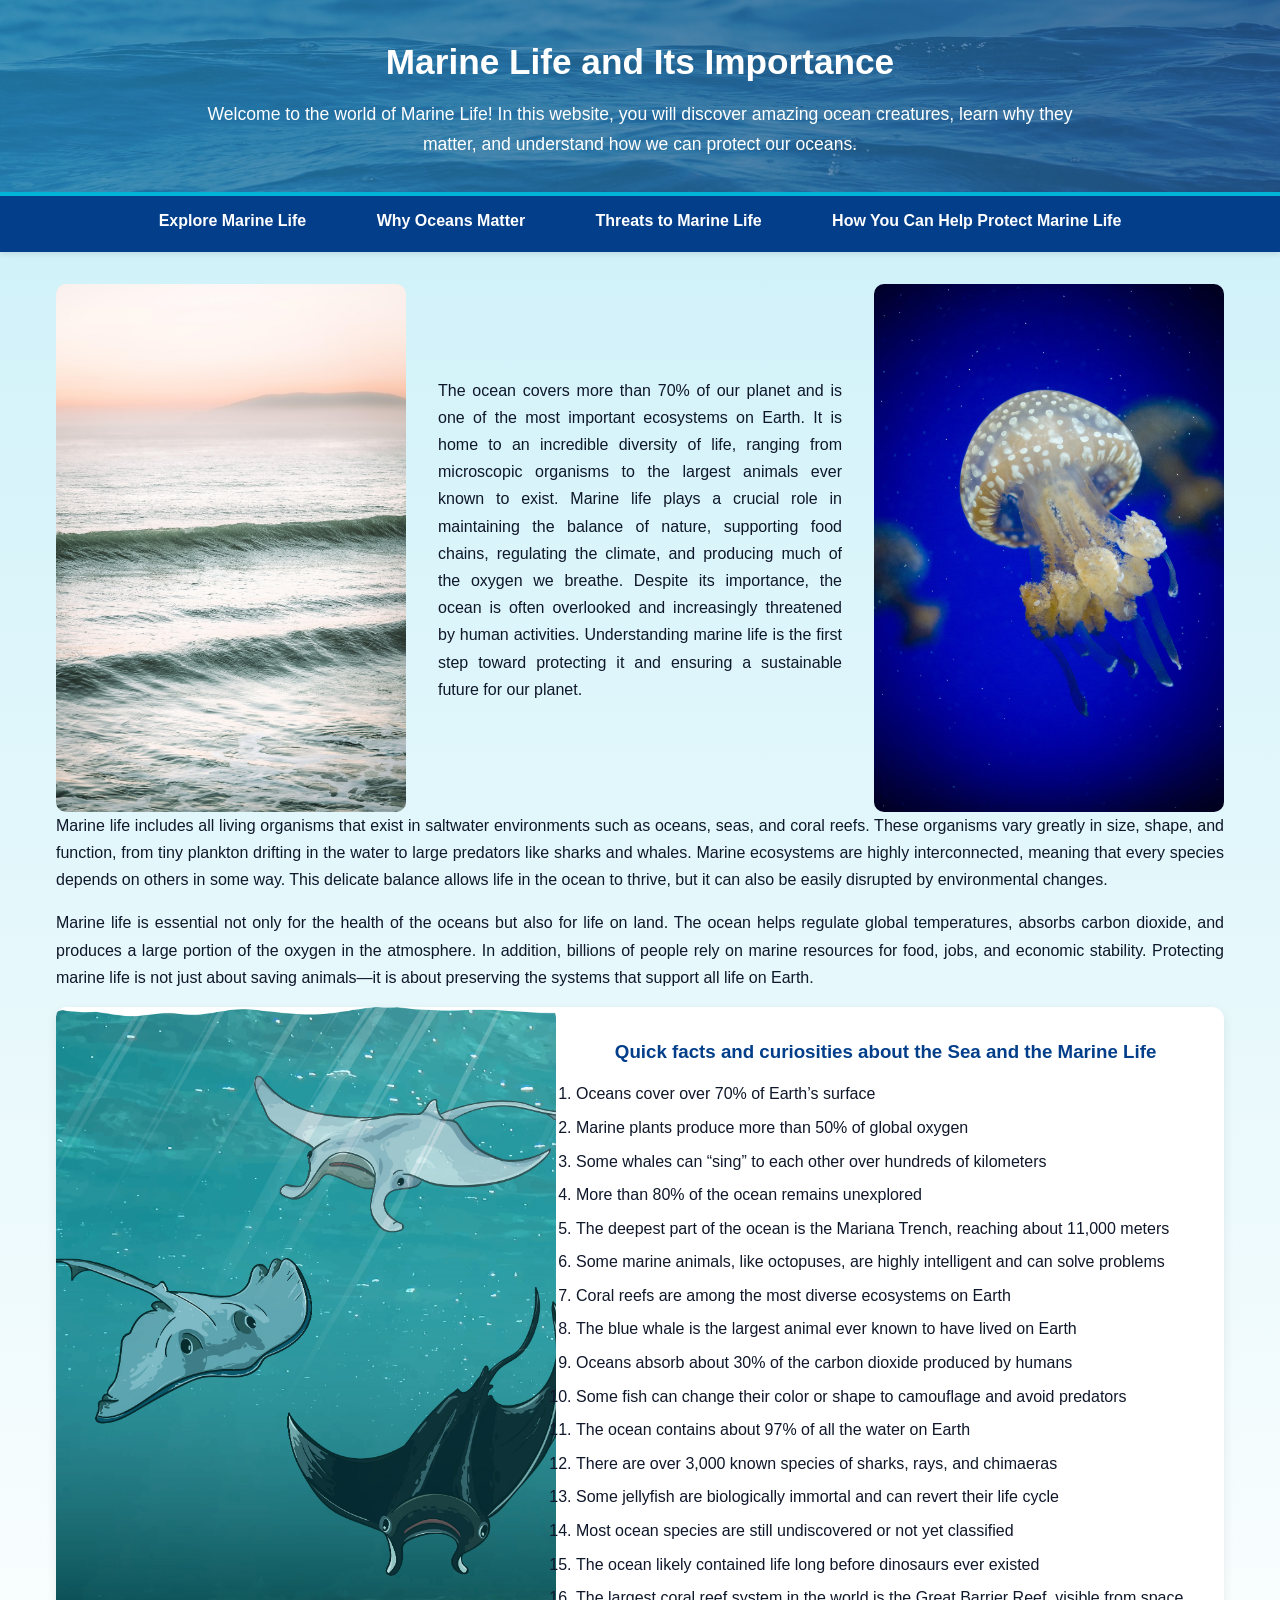
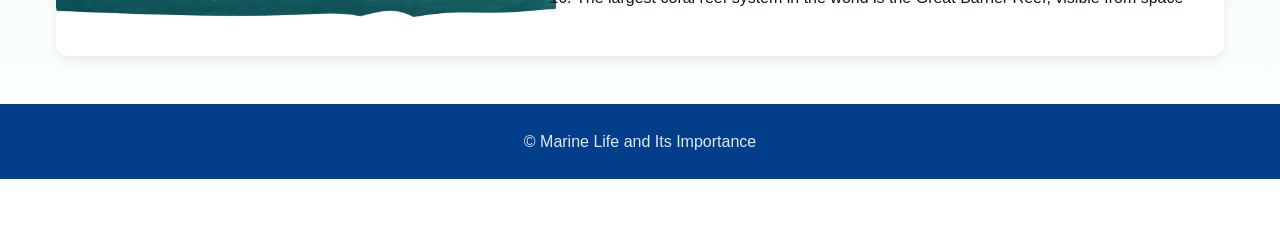
<file: index.html>
<!DOCTYPE html>
<html lang="en">
<head>
   <meta charset="UTF-8">
   <meta name="viewport" content="width=device-width, initial-scale=1.0">
   <title>Home | Marine Life and Its Importance</title>
   <link rel="stylesheet" href="styles.css">
</head>
<body>

   
   <header>
      <h1>Marine Life and Its Importance</h1> 
      <h2>Welcome to the world of Marine Life! In this website, you will discover amazing ocean creatures, learn why they matter, and understand how we can protect our oceans.</h2>
   </header>
   
   <nav>
       <ul>
           <li><a href="page2.html">Explore Marine Life</a></li>
           <li><a href="page3.html">Why Oceans Matter</a></li>
           <li><a href="page4.html">Threats to Marine Life</a></li>
           <li><a href="page5.html">How You Can Help Protect Marine Life</a></li>
       </ul>
   </nav>
   
    <main> 
       <div class="html-section wide-section">
           <img src="image folder/page 1 image - 2.jpg" alt="A simple picture of the ocean" class="side-img">
             <p class="center-text">
               The ocean covers more than 70% of our planet and is one of the most important ecosystems on Earth. 
               It is home to an incredible diversity of life, ranging from microscopic organisms to the largest animals ever known to exist. 
               Marine life plays a crucial role in maintaining the balance of nature, supporting food chains, regulating the climate, and producing much of the oxygen we breathe. 
               Despite its importance, the ocean is often overlooked and increasingly threatened by human activities. 
               Understanding marine life is the first step toward protecting it and ensuring a sustainable future for our planet.
              </p>
           <img src="image folder/page 1 image - 3.jpg" alt="A jellyfish in the ocean" class="side-img">
       </div>
   

   <p>
      Marine life includes all living organisms that exist in saltwater environments such as oceans, seas, and coral reefs. 
      These organisms vary greatly in size, shape, and function, from tiny plankton drifting in the water to large predators like sharks and whales. 
      Marine ecosystems are highly interconnected, meaning that every species depends on others in some way. 
      This delicate balance allows life in the ocean to thrive, but it can also be easily disrupted by environmental changes.
   </p>
   
   <p>
      Marine life is essential not only for the health of the oceans but also for life on land. 
      The ocean helps regulate global temperatures, absorbs carbon dioxide, and produces a large portion of the oxygen in the atmosphere. 
      In addition, billions of people rely on marine resources for food, jobs, and economic stability. 
      Protecting marine life is not just about saving animals—it is about preserving the systems that support all life on Earth.
   </p>


   <div class="facts-wrapper">

   <img src="image folder/page 1 image - 4.jpg" 
        alt="Some cartoon stingrays swimming in the ocean" 
        class="float-left img-home facts-image">

     <section class="facts-section">
        <h3 class="center-title">Quick facts and curiosities about the Sea and the Marine Life</h3>
            <ol>
              <li>Oceans cover over 70% of Earth’s surface</li>
              <li>Marine plants produce more than 50% of global oxygen</li>
              <li>Some whales can “sing” to each other over hundreds of kilometers</li>
              <li>More than 80% of the ocean remains unexplored</li>
              <li>The deepest part of the ocean is the Mariana Trench, reaching about 11,000 meters</li>
              <li>Some marine animals, like octopuses, are highly intelligent and can solve problems</li>
              <li>Coral reefs are among the most diverse ecosystems on Earth</li>
              <li>The blue whale is the largest animal ever known to have lived on Earth</li>
              <li>Oceans absorb about 30% of the carbon dioxide produced by humans</li>
              <li>Some fish can change their color or shape to camouflage and avoid predators</li>
              <li>The ocean contains about 97% of all the water on Earth</li>
              <li>There are over 3,000 known species of sharks, rays, and chimaeras</li>
              <li>Some jellyfish are biologically immortal and can revert their life cycle</li>
              <li>Most ocean species are still undiscovered or not yet classified</li>
              <li>The ocean likely contained life long before dinosaurs ever existed</li>
              <li>The largest coral reef system in the world is the Great Barrier Reef, visible from space</li>
          </ol>
      </section>
     </div>
   </main>
   
   <footer>
       <p> &copy; Marine Life and Its Importance</p>
   </footer>
</body>
</html>
</file>
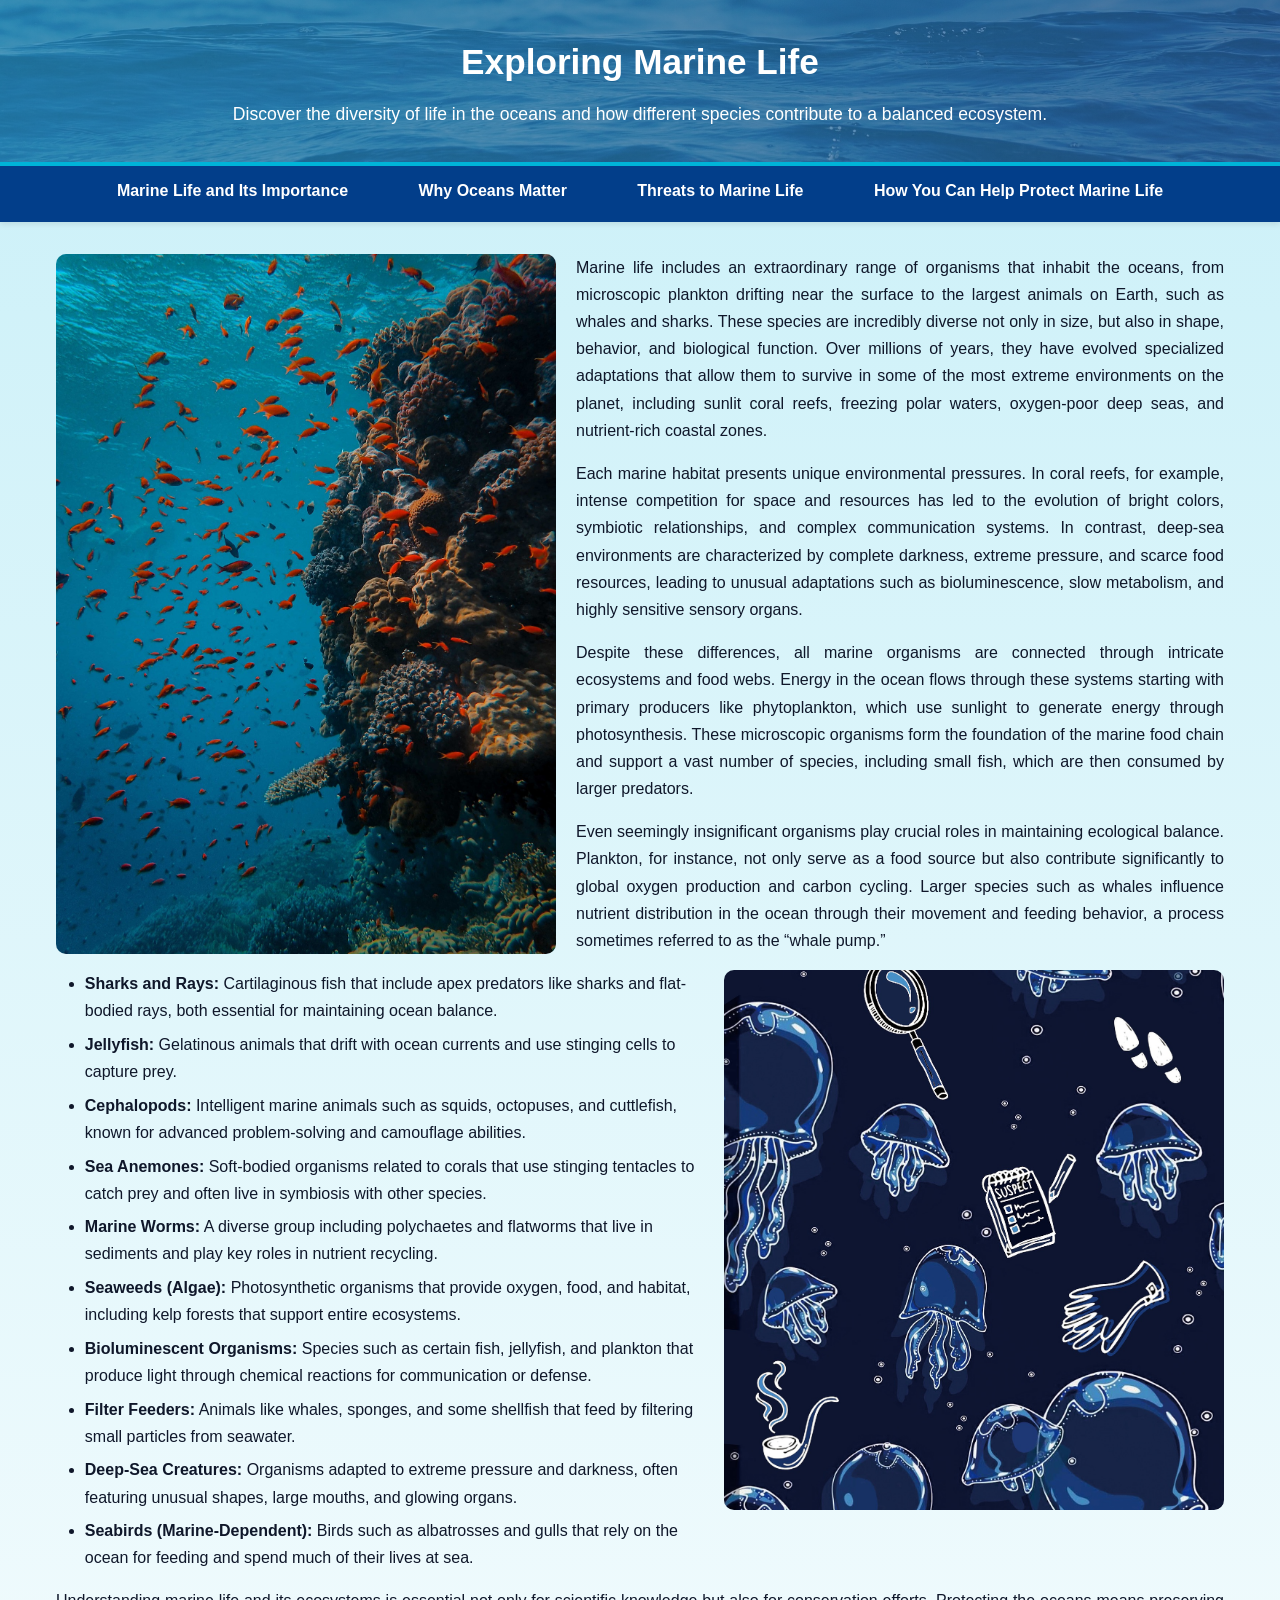
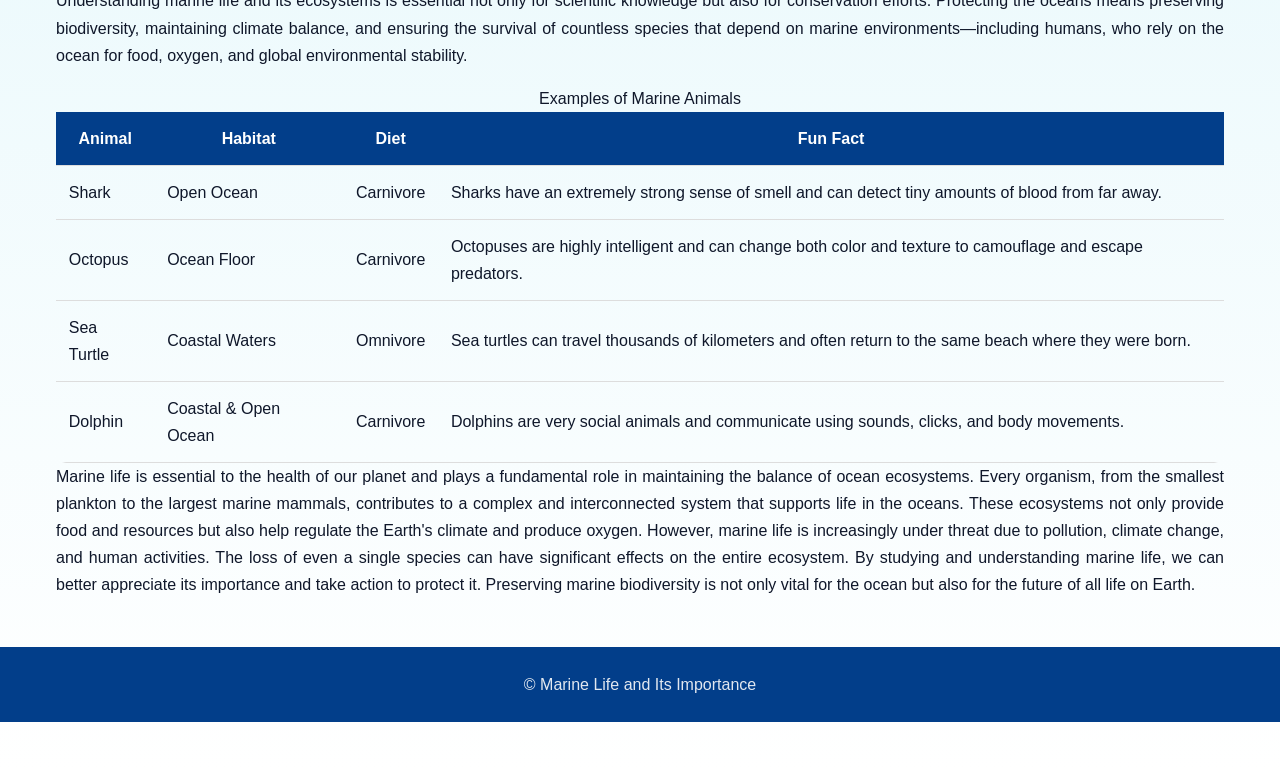
<file: page2.html>
<!DOCTYPE html>
<html lang="en">
<head>
   <meta charset="UTF-8">
   <meta name="viewport" content="width=device-width, initial-scale=1.0">
   <title>Exploring Marine Life | Marine Life and Its Importance</title>
   <link rel="stylesheet" href="styles.css">
</head>
<body>
   <header>
      <h1>Exploring Marine Life</h1> 
      <h2>Discover the diversity of life in the oceans and how different species contribute to a balanced ecosystem.</h2>
   </header>

   <nav>
       <ul>
           <li><a href="index.html">Marine Life and Its Importance</a></li>
           <li><a href="page3.html">Why Oceans Matter</a></li>
           <li><a href="page4.html">Threats to Marine Life</a></li>
           <li><a href="page5.html">How You Can Help Protect Marine Life</a></li>
       </ul>
   </nav>
   
   <main> 
      <img src="image folder/page 2 image - 1.jpg" 
           alt="A coral with a lot of fishes" 
           class="float-left img-tall">

          <p>
            Marine life includes an extraordinary range of organisms that inhabit the oceans, from microscopic plankton drifting near the surface to the largest animals on Earth, such as whales and sharks. 
            These species are incredibly diverse not only in size, but also in shape, behavior, and biological function. 
            Over millions of years, they have evolved specialized adaptations that allow them to survive in some of the most extreme environments on the planet, including sunlit coral reefs, freezing polar waters, oxygen-poor deep seas, and nutrient-rich coastal zones.
          </p>   
          <p>
            Each marine habitat presents unique environmental pressures. 
            In coral reefs, for example, intense competition for space and resources has led to the evolution of bright colors, symbiotic relationships, and complex communication systems. 
            In contrast, deep-sea environments are characterized by complete darkness, extreme pressure, and scarce food resources, leading to unusual adaptations such as bioluminescence, slow metabolism, and highly sensitive sensory organs.
          </p>   
          <p>
            Despite these differences, all marine organisms are connected through intricate ecosystems and food webs. 
            Energy in the ocean flows through these systems starting with primary producers like phytoplankton, which use sunlight to generate energy through photosynthesis. 
            These microscopic organisms form the foundation of the marine food chain and support a vast number of species, including small fish, which are then consumed by larger predators.
          </p>
          <p>
            Even seemingly insignificant organisms play crucial roles in maintaining ecological balance. 
            Plankton, for instance, not only serve as a food source but also contribute significantly to global oxygen production and carbon cycling. 
            Larger species such as whales influence nutrient distribution in the ocean through their movement and feeding behavior, a process sometimes referred to as the “whale pump.”
          </p>


      <img src="image folder/page 2 image - 2.jpg" 
           alt="A coral with a lot of fishes" 
           class="float-right img-medium">
      
        <ul>
            <li><b>Sharks and Rays:</b> Cartilaginous fish that include apex predators like sharks and flat-bodied rays, both essential for maintaining ocean balance.</li>

            <li><b>Jellyfish:</b> Gelatinous animals that drift with ocean currents and use stinging cells to capture prey.</li>

            <li><b>Cephalopods:</b> Intelligent marine animals such as squids, octopuses, and cuttlefish, known for advanced problem-solving and camouflage abilities.</li>

            <li><b>Sea Anemones:</b> Soft-bodied organisms related to corals that use stinging tentacles to catch prey and often live in symbiosis with other species.</li>

            <li><b>Marine Worms:</b> A diverse group including polychaetes and flatworms that live in sediments and play key roles in nutrient recycling.</li>

            <li><b>Seaweeds (Algae):</b> Photosynthetic organisms that provide oxygen, food, and habitat, including kelp forests that support entire ecosystems.</li>

            <li><b>Bioluminescent Organisms:</b> Species such as certain fish, jellyfish, and plankton that produce light through chemical reactions for communication or defense.</li>

            <li><b>Filter Feeders:</b> Animals like whales, sponges, and some shellfish that feed by filtering small particles from seawater.</li>

            <li><b>Deep-Sea Creatures:</b> Organisms adapted to extreme pressure and darkness, often featuring unusual shapes, large mouths, and glowing organs.</li>

            <li><b>Seabirds (Marine-Dependent):</b> Birds such as albatrosses and gulls that rely on the ocean for feeding and spend much of their lives at sea.</li>
        </ul>

      <p>
         Understanding marine life and its ecosystems is essential not only for scientific knowledge but also for conservation efforts. 
         Protecting the oceans means preserving biodiversity, maintaining climate balance, and ensuring the survival of countless species that depend on marine environments—including humans, who rely on the ocean for food, oxygen, and global environmental stability.
      </p>

      <table>
       <caption>Examples of Marine Animals</caption>
        <thead>
          <tr>
            <th>Animal</th>
            <th>Habitat</th>
            <th>Diet</th>
            <th>Fun Fact</th>
          </tr>
        </thead>
        <tbody>
          <tr>
            <td>Shark</td>
            <td>Open Ocean</td>
            <td>Carnivore</td>
            <td>Sharks have an extremely strong sense of smell and can detect tiny amounts of blood from far away.</td>
          </tr>
          <tr>
            <td>Octopus</td>
            <td>Ocean Floor</td>
            <td>Carnivore</td>
            <td>Octopuses are highly intelligent and can change both color and texture to camouflage and escape predators.</td>
          </tr>
          <tr>
            <td>Sea Turtle</td>
            <td>Coastal Waters</td>
            <td>Omnivore</td>
            <td>Sea turtles can travel thousands of kilometers and often return to the same beach where they were born.</td>
          </tr>
          <tr>
            <td>Dolphin</td>
            <td>Coastal & Open Ocean</td>
            <td>Carnivore</td>
            <td>Dolphins are very social animals and communicate using sounds, clicks, and body movements.</td>
          </tr>
        </tbody>
      </table>

      

      <p>
         Marine life is essential to the health of our planet and plays a fundamental role in maintaining the balance of ocean ecosystems. 
         Every organism, from the smallest plankton to the largest marine mammals, contributes to a complex and interconnected system that supports life in the oceans. 
         These ecosystems not only provide food and resources but also help regulate the Earth's climate and produce oxygen.

         However, marine life is increasingly under threat due to pollution, climate change, and human activities. 
         The loss of even a single species can have significant effects on the entire ecosystem. 
         By studying and understanding marine life, we can better appreciate its importance and take action to protect it. 
         Preserving marine biodiversity is not only vital for the ocean but also for the future of all life on Earth.
      </p>
      
   </main>
   
   <footer>
       <p> &copy; Marine Life and Its Importance</p>
   </footer>
   
</body>
</html>
</file>
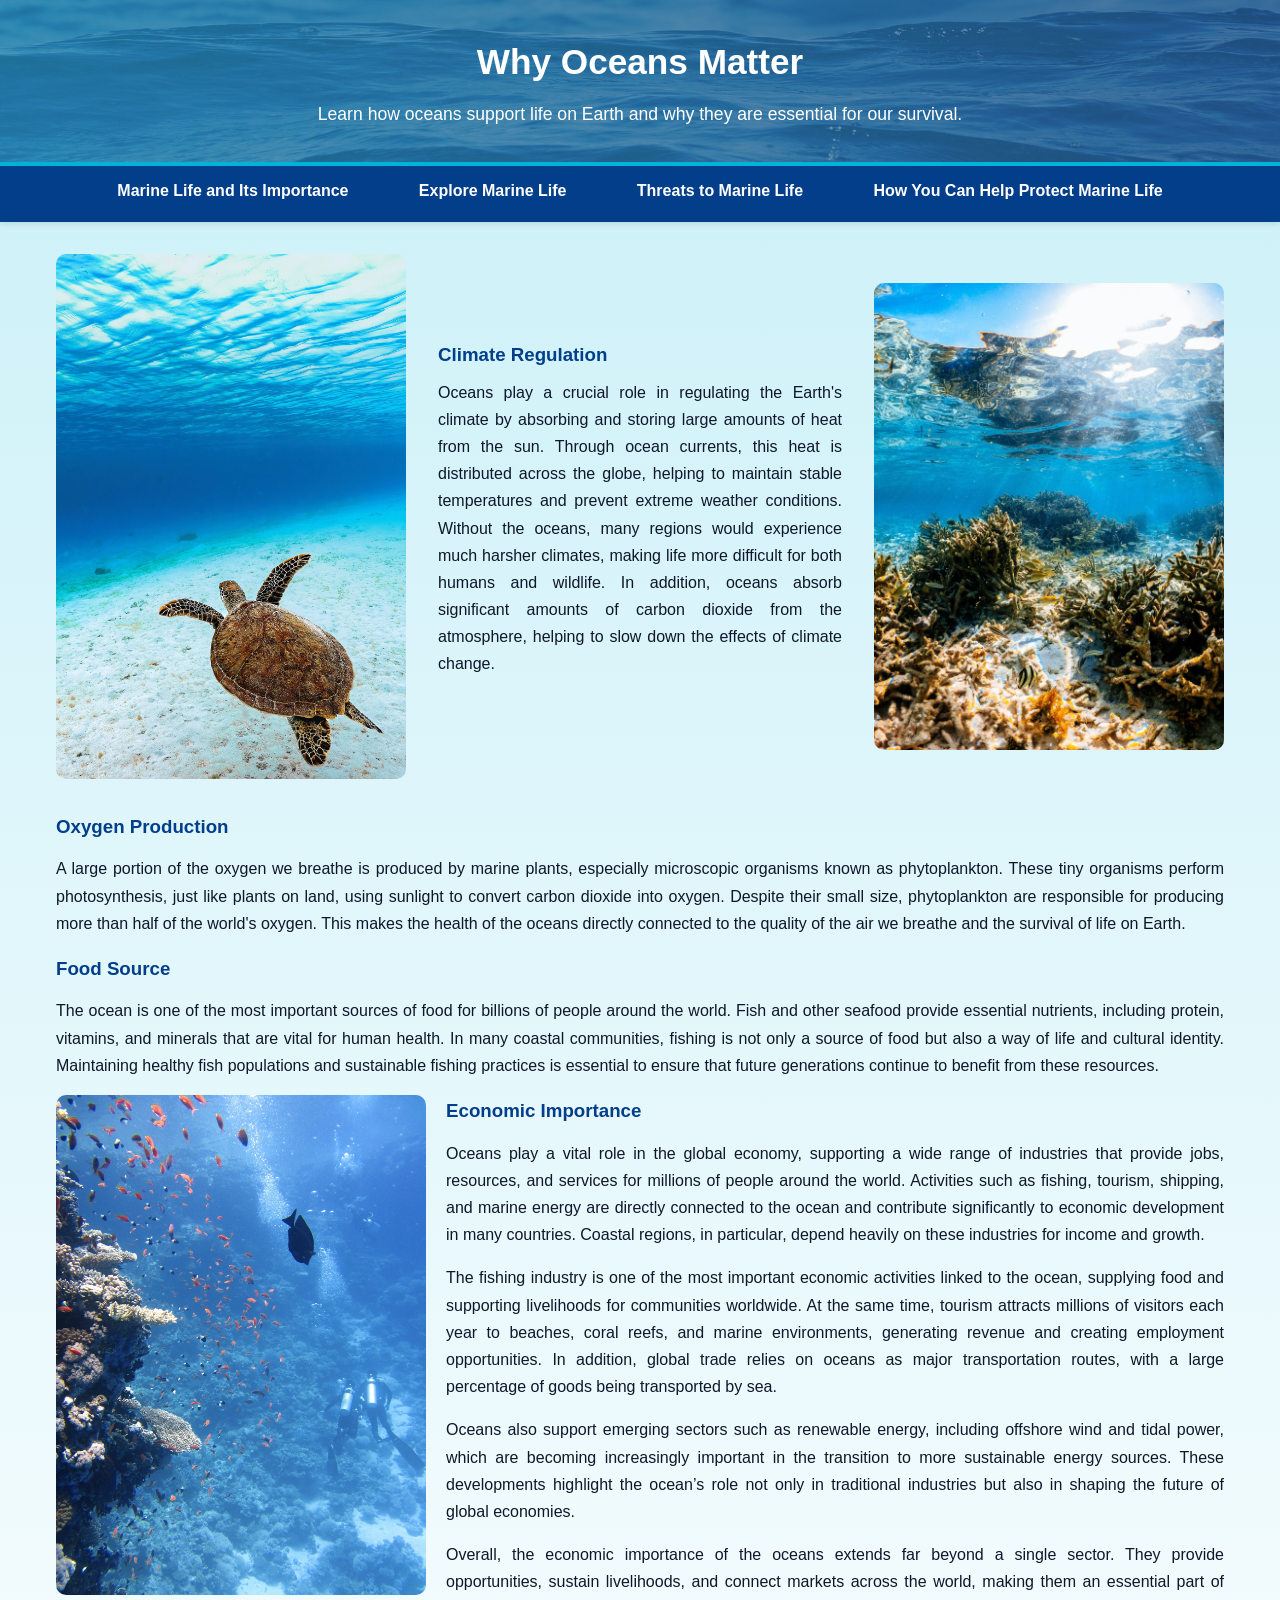
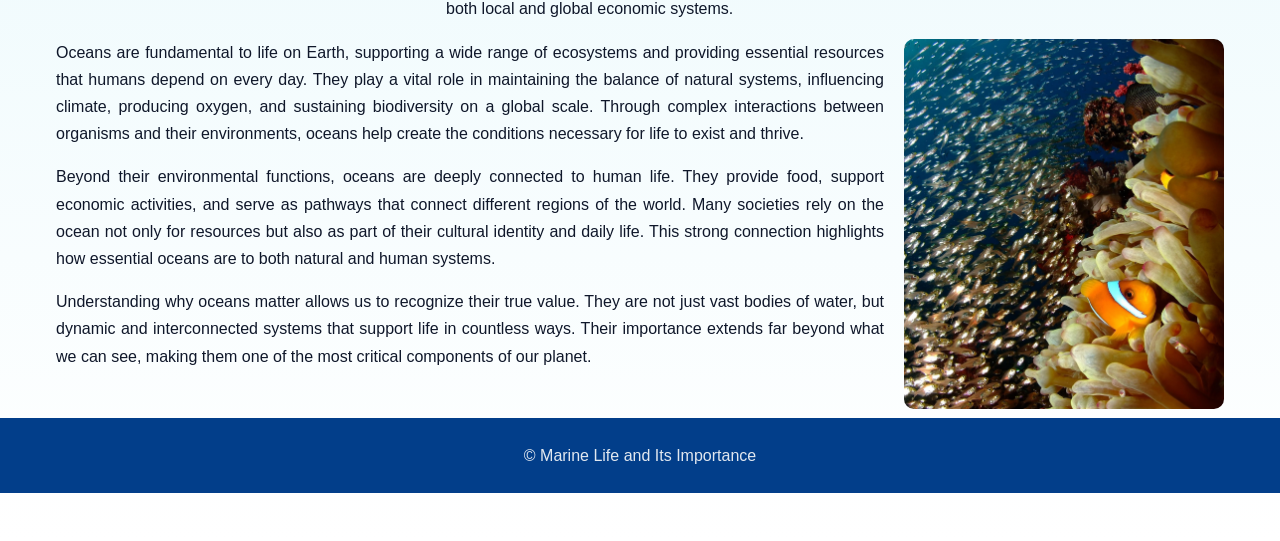
<file: page3.html>
<!DOCTYPE html>
<html lang="en">
<head>
   <meta charset="UTF-8">
   <meta name="viewport" content="width=device-width, initial-scale=1.0">
   <title>Why Oceans Matter | Marine Life and Its Importance</title>
   <link rel="stylesheet" href="styles.css">
</head>
<body>
   <header>
      <h1>Why Oceans Matter</h1> 
      <h2>Learn how oceans support life on Earth and why they are essential for our survival.</h2>
   </header>

   <nav>
       <ul>
           <li><a href="index.html">Marine Life and Its Importance</a></li>
           <li><a href="page2.html">Explore Marine Life</a></li>
           <li><a href="page4.html">Threats to Marine Life</a></li>
           <li><a href="page5.html">How You Can Help Protect Marine Life</a></li>
       </ul>
   </nav>
   
   <main> 
       <div class="why-section">

        <img src="image folder/page 3 image - 1.jpg" 
             alt="A sea turtle swimming in the ocean" 
             class="side-img">

        <div class="center-text">
          <h3>Climate Regulation</h3>
          <p>
            Oceans play a crucial role in regulating the Earth's climate by absorbing and storing large amounts of heat from the sun. 
            Through ocean currents, this heat is distributed across the globe, helping to maintain stable temperatures and prevent extreme weather conditions. 
            Without the oceans, many regions would experience much harsher climates, making life more difficult for both humans and wildlife. 
            In addition, oceans absorb significant amounts of carbon dioxide from the atmosphere, helping to slow down the effects of climate change.
          </p>
        </div>

        <img src="image folder/page 3 image - 2.jpg" 
             alt="A coral in the ocean" 
             class="side-img">

      </div>

      <h3>Oxygen Production</h3>
      <p>
         A large portion of the oxygen we breathe is produced by marine plants, especially microscopic organisms known as phytoplankton. 
         These tiny organisms perform photosynthesis, just like plants on land, using sunlight to convert carbon dioxide into oxygen. 
         Despite their small size, phytoplankton are responsible for producing more than half of the world's oxygen. 
         This makes the health of the oceans directly connected to the quality of the air we breathe and the survival of life on Earth.
      </p>

      <h3>Food Source</h3>
      <p>       
         The ocean is one of the most important sources of food for billions of people around the world. 
         Fish and other seafood provide essential nutrients, including protein, vitamins, and minerals that are vital for human health. 
         In many coastal communities, fishing is not only a source of food but also a way of life and cultural identity. 
         Maintaining healthy fish populations and sustainable fishing practices is essential to ensure that future generations continue to benefit from these resources.
      </p>


      <img src="image folder/page 3 image - 3.jpg" 
           alt="2 people swimming next to a coral" 
           class="float-left img-small">

      <h3>Economic Importance</h3>
      <p> 
         Oceans play a vital role in the global economy, supporting a wide range of industries that provide jobs, resources, and services for millions of people around the world. 
         Activities such as fishing, tourism, shipping, and marine energy are directly connected to the ocean and contribute significantly to economic development in many countries. 
         Coastal regions, in particular, depend heavily on these industries for income and growth.
      </p>
      <p>
         The fishing industry is one of the most important economic activities linked to the ocean, supplying food and supporting livelihoods for communities worldwide. 
         At the same time, tourism attracts millions of visitors each year to beaches, coral reefs, and marine environments, generating revenue and creating employment opportunities. 
         In addition, global trade relies on oceans as major transportation routes, with a large percentage of goods being transported by sea.
      </p>
      <p>
         Oceans also support emerging sectors such as renewable energy, including offshore wind and tidal power, which are becoming increasingly important in the transition to more sustainable energy sources. 
         These developments highlight the ocean’s role not only in traditional industries but also in shaping the future of global economies.
      </p>
      <p>
         Overall, the economic importance of the oceans extends far beyond a single sector. 
         They provide opportunities, sustain livelihoods, and connect markets across the world, making them an essential part of both local and global economic systems.
      </p>

      <img src="image folder/page 3 image - 4.jpg" 
           alt="Another coral with a bunch of fishes and a clownfish hiding in a anemone" 
           class="float-right img-coral">
      
      <p>
         Oceans are fundamental to life on Earth, supporting a wide range of ecosystems and providing essential resources that humans depend on every day. 
         They play a vital role in maintaining the balance of natural systems, influencing climate, producing oxygen, and sustaining biodiversity on a global scale. 
         Through complex interactions between organisms and their environments, oceans help create the conditions necessary for life to exist and thrive.
      </p>
      <p>
         Beyond their environmental functions, oceans are deeply connected to human life. They provide food, support economic activities, and serve as pathways that connect different regions of the world. 
         Many societies rely on the ocean not only for resources but also as part of their cultural identity and daily life. 
         This strong connection highlights how essential oceans are to both natural and human systems.
      </p>
      <p>
         Understanding why oceans matter allows us to recognize their true value. 
         They are not just vast bodies of water, but dynamic and interconnected systems that support life in countless ways. 
         Their importance extends far beyond what we can see, making them one of the most critical components of our planet.
      </p>
      
   </main>
   <footer>
       <p> &copy; Marine Life and Its Importance</p>
   </footer>
</body>
</html>
</file>
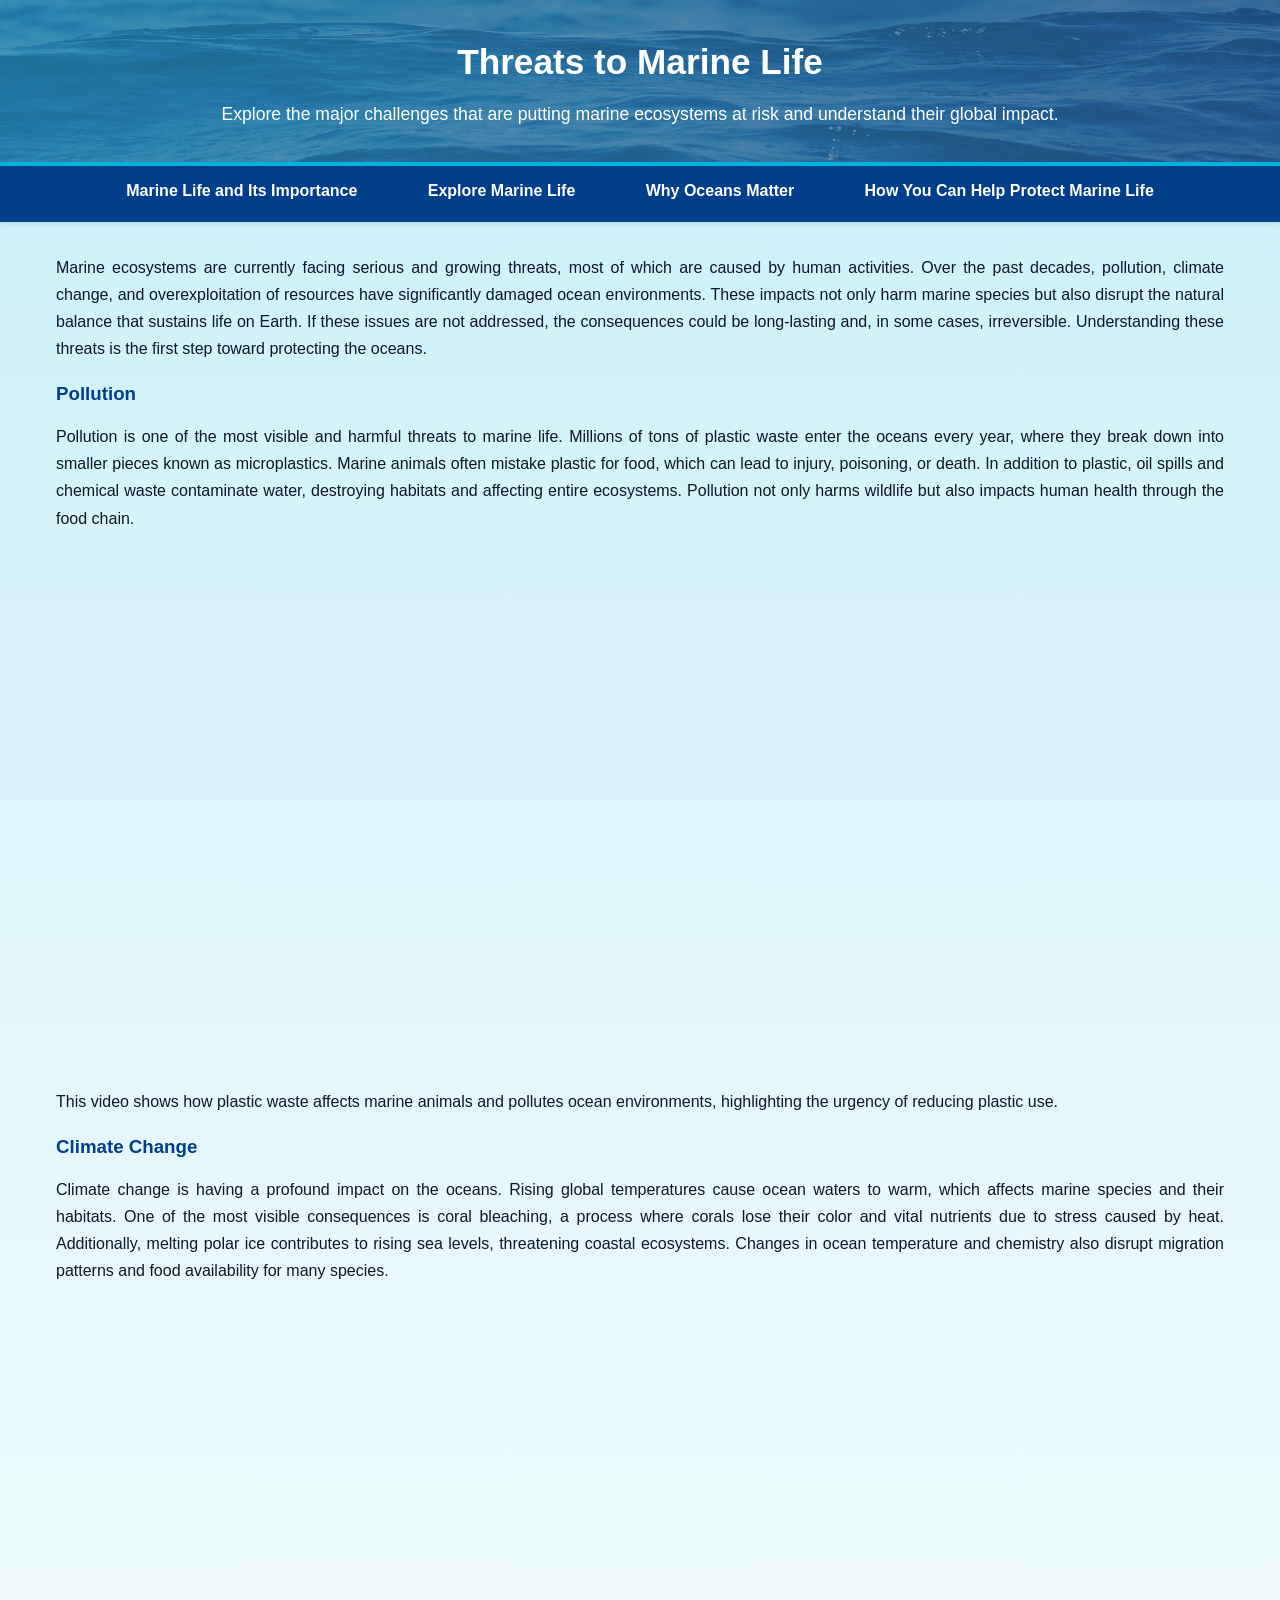
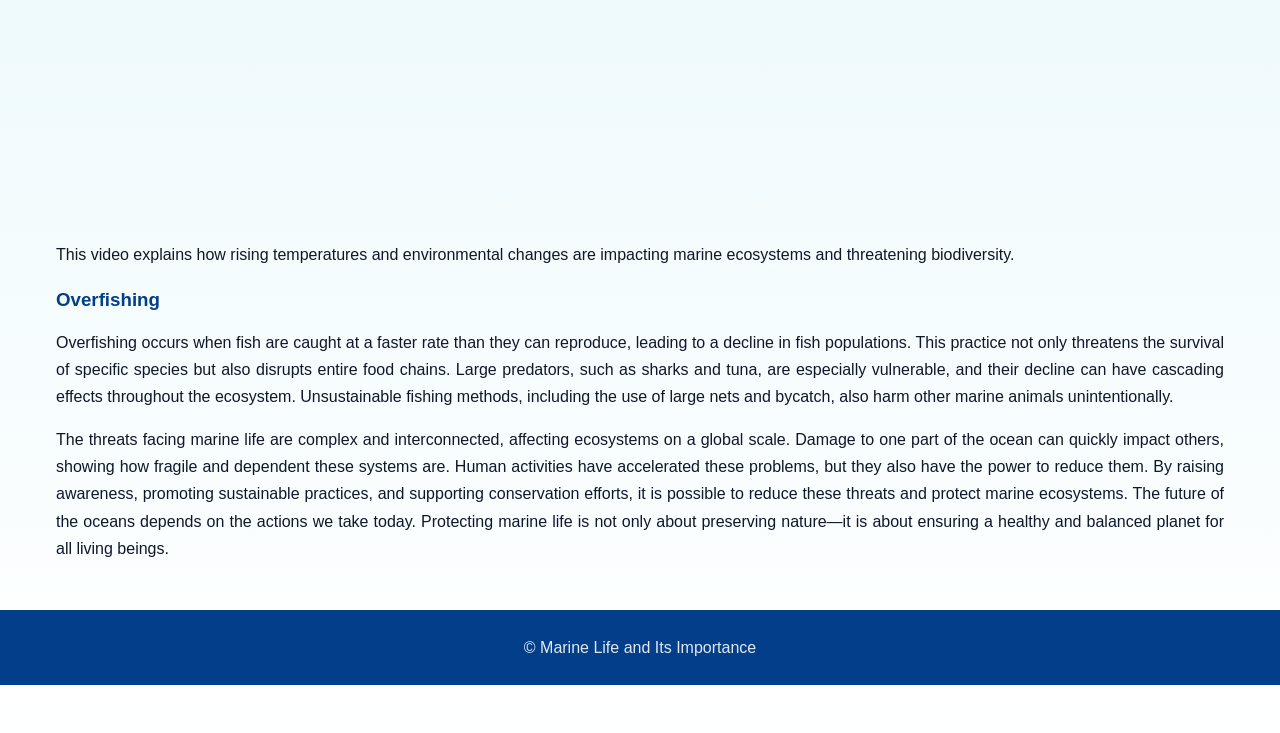
<file: page4.html>
<!DOCTYPE html>
<html lang="en">
<head>
   <meta charset="UTF-8">
   <meta name="viewport" content="width=device-width, initial-scale=1.0">
   <title>Threats to Marine Life | Marine Life and Its Importance</title>
   <link rel="stylesheet" href="styles.css">
</head>
<body>
   <header>
      <h1>Threats to Marine Life</h1> 
      <h2>Explore the major challenges that are putting marine ecosystems at risk and understand their global impact.</h2>
   </header>

   <nav>
       <ul>
           <li><a href="index.html">Marine Life and Its Importance</a></li>
           <li><a href="page2.html">Explore Marine Life</a></li>
           <li><a href="page3.html">Why Oceans Matter</a></li>
           <li><a href="page5.html">How You Can Help Protect Marine Life</a></li>
       </ul>
   </nav>
   
   <main> 
      <p>
         Marine ecosystems are currently facing serious and growing threats, most of which are caused by human activities. 
         Over the past decades, pollution, climate change, and overexploitation of resources have significantly damaged ocean environments. 
         These impacts not only harm marine species but also disrupt the natural balance that sustains life on Earth. 
         If these issues are not addressed, the consequences could be long-lasting and, in some cases, irreversible. Understanding these threats is the first step toward protecting the oceans.
      </p>

      <h3>Pollution</h3>
      <p>
         Pollution is one of the most visible and harmful threats to marine life. 
         Millions of tons of plastic waste enter the oceans every year, where they break down into smaller pieces known as microplastics. 
         Marine animals often mistake plastic for food, which can lead to injury, poisoning, or death. 
         In addition to plastic, oil spills and chemical waste contaminate water, destroying habitats and affecting entire ecosystems. 
         Pollution not only harms wildlife but also impacts human health through the food chain.
      </p>
      
      <iframe width="1200" height="500" 
              src="https://www.youtube.com/embed/zvWOdW0dGxk"
              title="YouTube video player" 
              frameborder="0" 
              allow="accelerometer; autoplay; clipboard-write; encrypted-media; gyroscope; picture-in-picture; web-share" 
              allowfullscreen>
      </iframe>
      <p>This video shows how plastic waste affects marine animals and pollutes ocean environments, highlighting the urgency of reducing plastic use.</p>

      
      <h3>Climate Change</h3>
      <p>
         Climate change is having a profound impact on the oceans. 
         Rising global temperatures cause ocean waters to warm, which affects marine species and their habitats. 
         One of the most visible consequences is coral bleaching, a process where corals lose their color and vital nutrients due to stress caused by heat. 
         Additionally, melting polar ice contributes to rising sea levels, threatening coastal ecosystems. 
         Changes in ocean temperature and chemistry also disrupt migration patterns and food availability for many species.
      </p>
      
      
      <iframe width="1200" height="500" 
              src="https://www.youtube.com/embed/mQ10xBl8XMQ"
              title="YouTube video player" 
              frameborder="0" 
              allow="accelerometer; autoplay; clipboard-write; encrypted-media; gyroscope; picture-in-picture; web-share" 
              allowfullscreen>
      </iframe>
      <p>This video explains how rising temperatures and environmental changes are impacting marine ecosystems and threatening biodiversity.</p> 

      <h3>Overfishing</h3>
      <p>
         Overfishing occurs when fish are caught at a faster rate than they can reproduce, leading to a decline in fish populations. 
         This practice not only threatens the survival of specific species but also disrupts entire food chains. 
         Large predators, such as sharks and tuna, are especially vulnerable, and their decline can have cascading effects throughout the ecosystem. 
         Unsustainable fishing methods, including the use of large nets and bycatch, also harm other marine animals unintentionally.
      </p>
      
      <p>
         The threats facing marine life are complex and interconnected, affecting ecosystems on a global scale. 
         Damage to one part of the ocean can quickly impact others, showing how fragile and dependent these systems are. 
         Human activities have accelerated these problems, but they also have the power to reduce them.

         By raising awareness, promoting sustainable practices, and supporting conservation efforts, it is possible to reduce these threats and protect marine ecosystems. 
         The future of the oceans depends on the actions we take today. 
         Protecting marine life is not only about preserving nature—it is about ensuring a healthy and balanced planet for all living beings.
      </p>
      
   </main>
   <footer>
       <p> &copy; Marine Life and Its Importance</p>
   </footer>
</body>
</html>
</file>
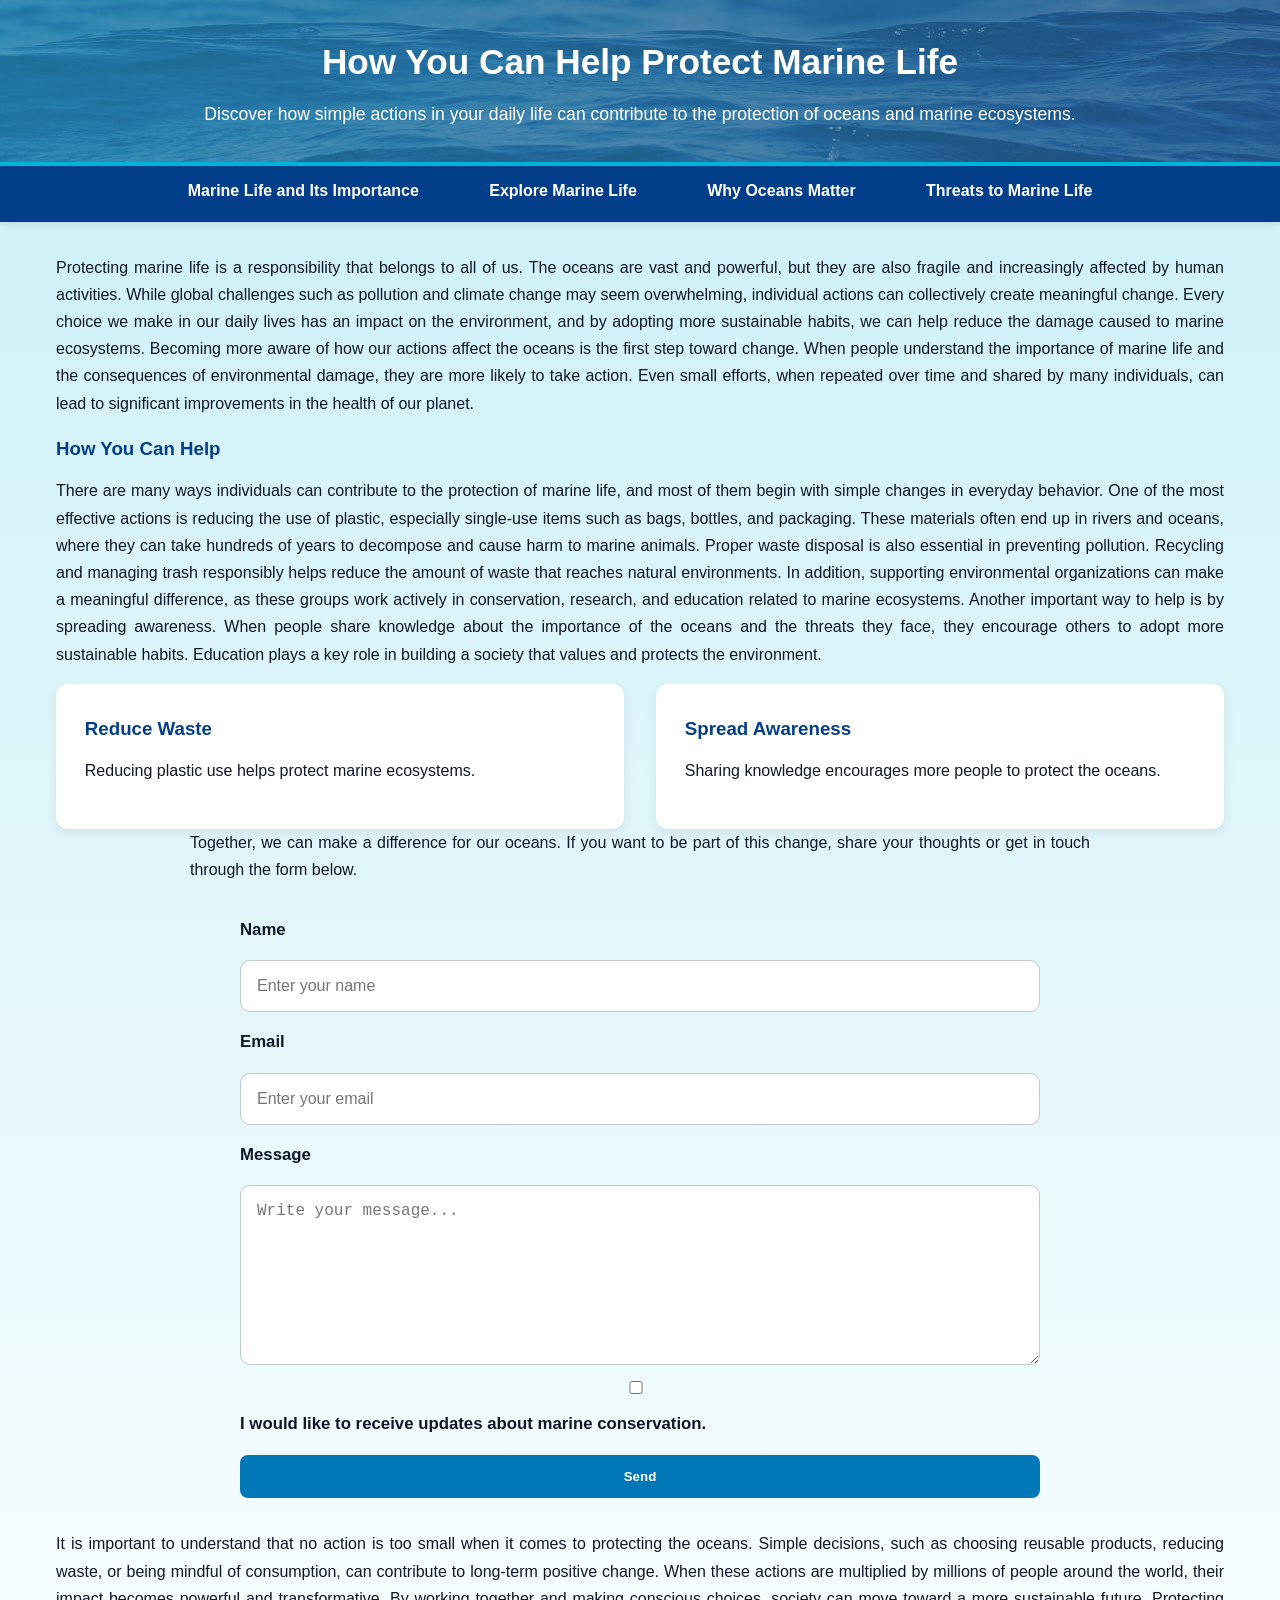
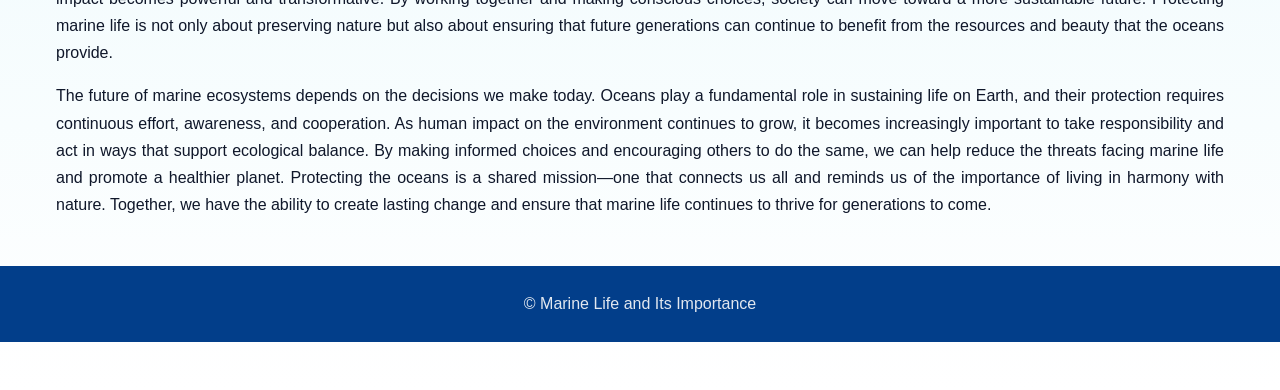
<file: page5.html>
<!DOCTYPE html>
<html lang="en">
<head>
   <meta charset="UTF-8">
   <meta name="viewport" content="width=device-width, initial-scale=1.0">
   <title>How You Can Help | Marine Life and Its Importance</title>
   <link rel="stylesheet" href="styles.css">
</head>
<body>
   <header>
      <h1>How You Can Help Protect Marine Life</h1> 
      <h2>Discover how simple actions in your daily life can contribute to the protection of oceans and marine ecosystems.</h2>
   </header>

   <nav>
       <ul>
           <li><a href="index.html">Marine Life and Its Importance</a></li>
           <li><a href="page2.html">Explore Marine Life</a></li>
           <li><a href="page3.html">Why Oceans Matter</a></li>
           <li><a href="page4.html">Threats to Marine Life</a></li>
       </ul>
   </nav>
   
   <main> 
      <p>
         Protecting marine life is a responsibility that belongs to all of us. 
         The oceans are vast and powerful, but they are also fragile and increasingly affected by human activities. 
         While global challenges such as pollution and climate change may seem overwhelming, individual actions can collectively create meaningful change. 
         Every choice we make in our daily lives has an impact on the environment, and by adopting more sustainable habits, we can help reduce the damage caused to marine ecosystems.

         Becoming more aware of how our actions affect the oceans is the first step toward change. 
         When people understand the importance of marine life and the consequences of environmental damage, they are more likely to take action. 
         Even small efforts, when repeated over time and shared by many individuals, can lead to significant improvements in the health of our planet.
      </p>
      
      <h3>How You Can Help</h3>
      <p>
         There are many ways individuals can contribute to the protection of marine life, and most of them begin with simple changes in everyday behavior. 
         One of the most effective actions is reducing the use of plastic, especially single-use items such as bags, bottles, and packaging. 
         These materials often end up in rivers and oceans, where they can take hundreds of years to decompose and cause harm to marine animals.

         Proper waste disposal is also essential in preventing pollution. 
         Recycling and managing trash responsibly helps reduce the amount of waste that reaches natural environments. 
         In addition, supporting environmental organizations can make a meaningful difference, as these groups work actively in conservation, research, and education related to marine ecosystems.

         Another important way to help is by spreading awareness. 
         When people share knowledge about the importance of the oceans and the threats they face, they encourage others to adopt more sustainable habits. 
         Education plays a key role in building a society that values and protects the environment.
      </p>


      <div class="grid-layout">
        <section>
          <h3>Reduce Waste</h3>
          <p>Reducing plastic use helps protect marine ecosystems.</p>
        </section>

        <section>
          <h3>Spread Awareness</h3>
          <p>Sharing knowledge encourages more people to protect the oceans.</p>
        </section>
      </div>

      
      <p class="form-intro">
        Together, we can make a difference for our oceans. If you want to be part of this change, share your thoughts or get in touch through the form below.
      </p>
      
      <div class="center-form">
        <form>
          <label for="name">Name</label>
          <input type="text" id="name" name="name" placeholder="Enter your name">

          <label for="email">Email</label>
          <input type="email" id="email" name="email" placeholder="Enter your email">

          <label for="message">Message</label>
          <textarea id="message" name="message" placeholder="Write your message..."></textarea>

          <input type="checkbox" id="updates" name="updates">
          <label for="updates">I would like to receive updates about marine conservation.</label>

          <button type="submit">Send</button>
        </form>
      </div>        

      <p>
         It is important to understand that no action is too small when it comes to protecting the oceans. 
         Simple decisions, such as choosing reusable products, reducing waste, or being mindful of consumption, can contribute to long-term positive change. 
         When these actions are multiplied by millions of people around the world, their impact becomes powerful and transformative.

         By working together and making conscious choices, society can move toward a more sustainable future. 
         Protecting marine life is not only about preserving nature but also about ensuring that future generations can continue to benefit from the resources and beauty that the oceans provide.
      </p>
      
      <p>
         The future of marine ecosystems depends on the decisions we make today. 
         Oceans play a fundamental role in sustaining life on Earth, and their protection requires continuous effort, awareness, and cooperation. 
         As human impact on the environment continues to grow, it becomes increasingly important to take responsibility and act in ways that support ecological balance.

         By making informed choices and encouraging others to do the same, we can help reduce the threats facing marine life and promote a healthier planet. 
         Protecting the oceans is a shared mission—one that connects us all and reminds us of the importance of living in harmony with nature. 
         Together, we have the ability to create lasting change and ensure that marine life continues to thrive for generations to come.
      </p>
      
   </main>
   <footer>
       <p> &copy; Marine Life and Its Importance</p>
   </footer>
</body>
</html>
</file>
<file: styles.css>
/* RESET */
* {
  margin: 0;
  padding: 0;
  box-sizing: border-box;
}

/* ROOT COLORS */
:root {
  --primary: #0077b6;
  --secondary: #023e8a;
  --accent: #00b4d8;
  --light: #caf0f8;
  --background: #f1f5f9;
  --text: #0f172a;
}

/* BODY */
body {
  font-family: 'Segoe UI', Arial, sans-serif;
  font-size: 16px;
  line-height: 1.7;
  color: var(--text);
  background: linear-gradient(to bottom, var(--light), white);
  padding-bottom: 3rem;
}

/* HEADER */
header {
  position: relative;
  color: white;
  padding: 2rem 1rem;
  text-align: center;
  border-bottom: 4px solid var(--accent);
  overflow: hidden;
}

header::before {
  content: "";
  position: absolute;
  inset: 0;
  background: url("image folder/page 1 image - 1.jpg") center/cover no-repeat;
  opacity: 0.7;
  z-index: 0;
}

header::after {
  content: "";
  position: absolute;
  inset: 0;
  background: linear-gradient(to right, var(--primary), var(--secondary));
  opacity: 0.6;
  z-index: 1;
}

header * {
  position: relative;
  z-index: 2;
}

header h1 {
  font-size: 2.2rem;
}

header h2 {
  font-size: 1.1rem;
  max-width: 900px;
  margin: 0.5rem auto 0;
  font-weight: 500;
}

/* NAV */
nav {
  background-color: var(--secondary);
  box-shadow: 0 2px 6px rgba(0,0,0,0.1);
}

nav ul {
  list-style: none;
  display: flex;
  justify-content: center;
  gap: 2rem;
  flex-wrap: wrap;
  margin: 0;
  padding: 0.7rem 1rem;
}

nav a {
  text-decoration: none;
  padding: 0.6rem 1.2rem;
  border-radius: 20px;
  font-weight: 600;
  transition: 0.3s;
}

a:link {
  color: var(--primary);
}

a:visited {
  color: #6d28d9;
}

a:hover {
  text-decoration: underline;
}

a:active {
  color: var(--accent);
}

nav a:link,
nav a:visited {
  color: white;
}

nav a:hover {
  background-color: var(--accent);
  color: #012a4a;
  text-decoration: none;
}

nav a:active {
  background-color: #90e0ef;
  color: #012a4a;
}

/* MAIN */
main {
  max-width: 1200px;
  margin: 2rem auto;
  padding: 0 1rem;
}

/* SECTIONS */
section {
  background-color: white;
  padding: 1.8rem;
  border-radius: 12px;
  margin-bottom: 2rem;
  box-shadow: 0 4px 12px rgba(0,0,0,0.08);
}

section h2,
h3 {
  margin-bottom: 0.8rem;
  color: var(--secondary);
}

/* TEXT */
p {
  margin-bottom: 1rem;
  text-align: justify;
}

/* LISTS */
ul, ol {
  margin-left: 1.8rem;
  margin-bottom: 1rem;
}

li {
  margin-bottom: 0.4rem;
}

/* FACTS SECTION */
.facts-section {
  text-align: justify;
}

.center-title {
  text-align: center;
}

/* TABLE */
table {
  width: 100%;
  border-collapse: collapse;
  margin-top: 1rem;
  border-radius: 10px;
  overflow: hidden;
}

th, td {
  padding: 0.8rem;
  border-bottom: 1px solid #ddd;
}

th {
  background-color: var(--secondary);
  color: white;
}

tr:hover {
  background-color: #f1f5f9;
}

/* FORM */
.form-intro {
  max-width: 900px;
  margin: 0 auto 2rem auto;
  text-align: justify;
}

.center-form {
  width: 100%;
  display: flex;
  justify-content: center;
  margin: 2rem auto;
}

.center-form form {
  width: 800px;
  max-width: 90%;
  display: flex;
  flex-direction: column;
  gap: 1rem;
}

.center-form label {
  font-weight: 600;
  font-size: 1.05rem;
}

.center-form input,
.center-form textarea {
  width: 100%;
  padding: 1rem;
  border: 1px solid #bfc8cf;
  border-radius: 10px;
  font-size: 1rem;
  background-color: white;
}

.center-form input[type="checkbox"] {
  width: auto;
  margin-right: 0.5rem;
}

.center-form textarea {
  min-height: 180px;
  resize: vertical;
}

.center-form input:focus,
.center-form textarea:focus {
  outline: none;
  border-color: var(--accent);
  box-shadow: 0 0 5px rgba(0,180,216,0.5);
}

button,
input[type="submit"] {
  background: var(--primary);
  color: white;
  border: none;
  padding: 0.9rem;
  border-radius: 8px;
  cursor: pointer;
  font-weight: bold;
  transition: 0.3s;
}

button:hover,
input[type="submit"]:hover {
  background: var(--secondary);
}

/* IMAGES AND VIDEOS */
img,
video,
iframe {
  max-width: 100%;
  border-radius: 10px;
}

iframe {
  width: 100%;
  height: 500px;
  border: none;
  margin: 1rem 0;
}

/* IMAGE + TEXT SECTION */
.html-section {
  display: flex;
  align-items: center;
  justify-content: center;
  gap: 2rem;
}

.side-img {
  width: 350px;
  object-fit: cover;
}

.center-text {
  max-width: 500px;
  text-align: justify;
}

/* WIDE SECTION */
.wide-section {
  display: flex;
  align-items: stretch;
  gap: 2rem;
}

.wide-section .center-text {
  flex: 1;
  max-width: none;
  display: flex;
  align-items: center;
}

/* WHY OCEANS SECTION */
.why-section {
  display: flex;
  align-items: center;
  gap: 2rem;
  margin-bottom: 2rem;
}

.why-section .center-text {
  flex: 1;
  text-align: justify;
}

.why-section h3 {
  margin-bottom: 0.5rem;
  color: var(--secondary);
}

/* GRID - REQUIRED */
.grid-layout {
  display: grid;
  grid-template-columns: 1fr 1fr;
  gap: 2rem;
}

.grid-layout section {
  margin-bottom: 0;
}

/* FLOAT IMAGE CLASSES - USE THESE INSTEAD OF INLINE STYLE */
.float-left {
  float: left;
  margin-right: 20px;
  margin-bottom: 1rem;
}

.float-right {
  float: right;
  margin-left: 20px;
  margin-bottom: 1rem;
}

.img-home {
  width: 500px;
  height: 610px;
  object-fit: cover;
}

.img-tall {
  width: 500px;
  height: 700px;
  object-fit: cover;
}

.img-medium {
  width: 500px;
  height: 540px;
  object-fit: cover;
}

.img-small {
  width: 370px;
  height: 500px;
  object-fit: cover;
}

.img-coral {
  width: 320px;
  height: 370px;
  object-fit: cover;
}

/* CARDS */
.card {
  border-radius: 12px;
  padding: 1.2rem;
  background: white;
  box-shadow: 0 3px 10px rgba(0,0,0,0.06);
}

#special-box {
  background-color: #e0f7ff;
  padding: 1rem;
  border-left: 5px solid var(--accent);
  border-radius: 6px;
}

/* FOOTER */
footer {
  background: var(--secondary);
  color: #e2e8f0;
  text-align: center;
  padding: 1.5rem;
  margin-top: 3rem;
}

footer p {
  text-align: center;
  margin-bottom: 0;
}

/* RESPONSIVE DESIGN */
@media (max-width: 700px) {
  nav ul {
    flex-direction: column;
    gap: 1rem;
  }

  header h1 {
    font-size: 1.6rem;
  }

  header h2 {
    font-size: 1rem;
  }

  section {
    padding: 1.3rem;
  }

  .html-section,
  .wide-section,
  .why-section {
    flex-direction: column;
  }

  .side-img,
  .float-left,
  .float-right,
  .img-home,
  .img-tall,
  .img-medium,
  .img-small,
  .img-coral {
    width: 100%;
    height: auto;
    float: none;
    margin: 1rem 0;
  }

  .center-text {
    width: 100%;
    max-width: none;
  }

  .grid-layout {
    grid-template-columns: 1fr;
  }

  iframe {
    height: 300px;
  }
}
</file>
